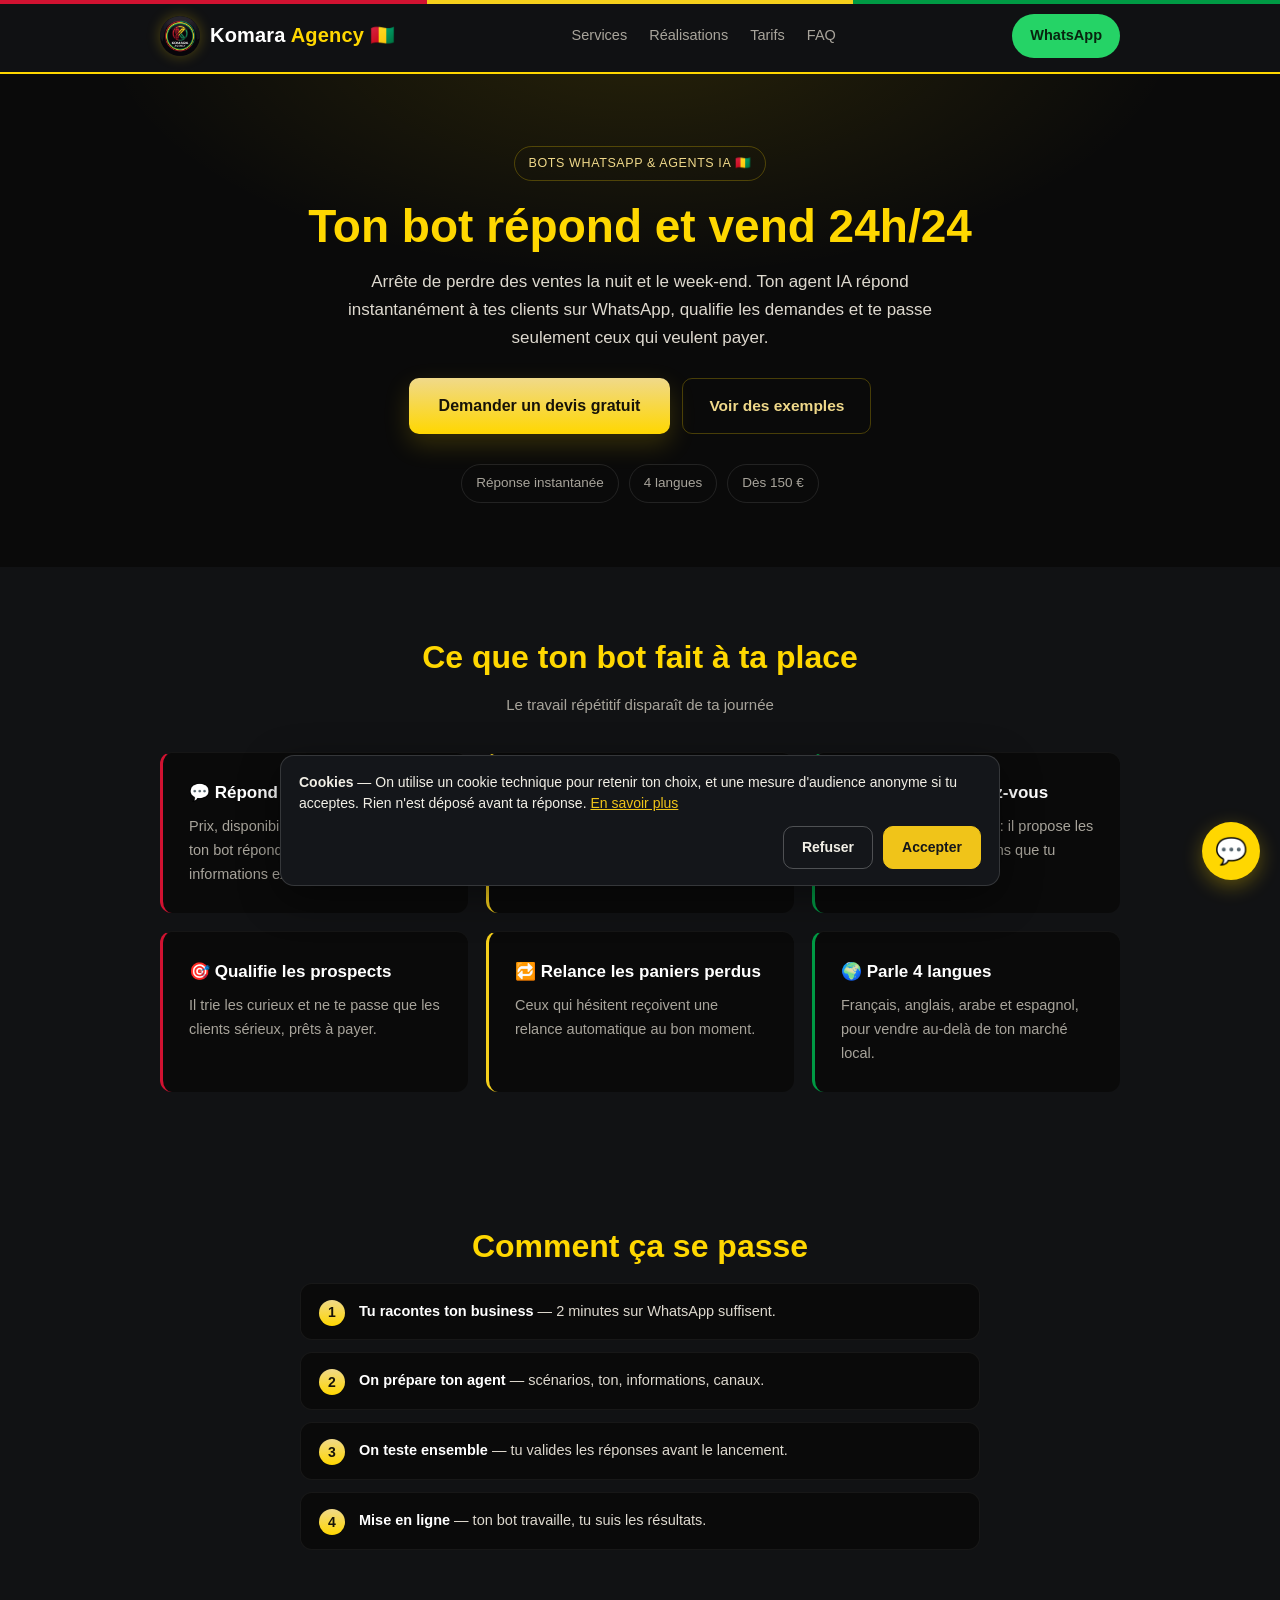
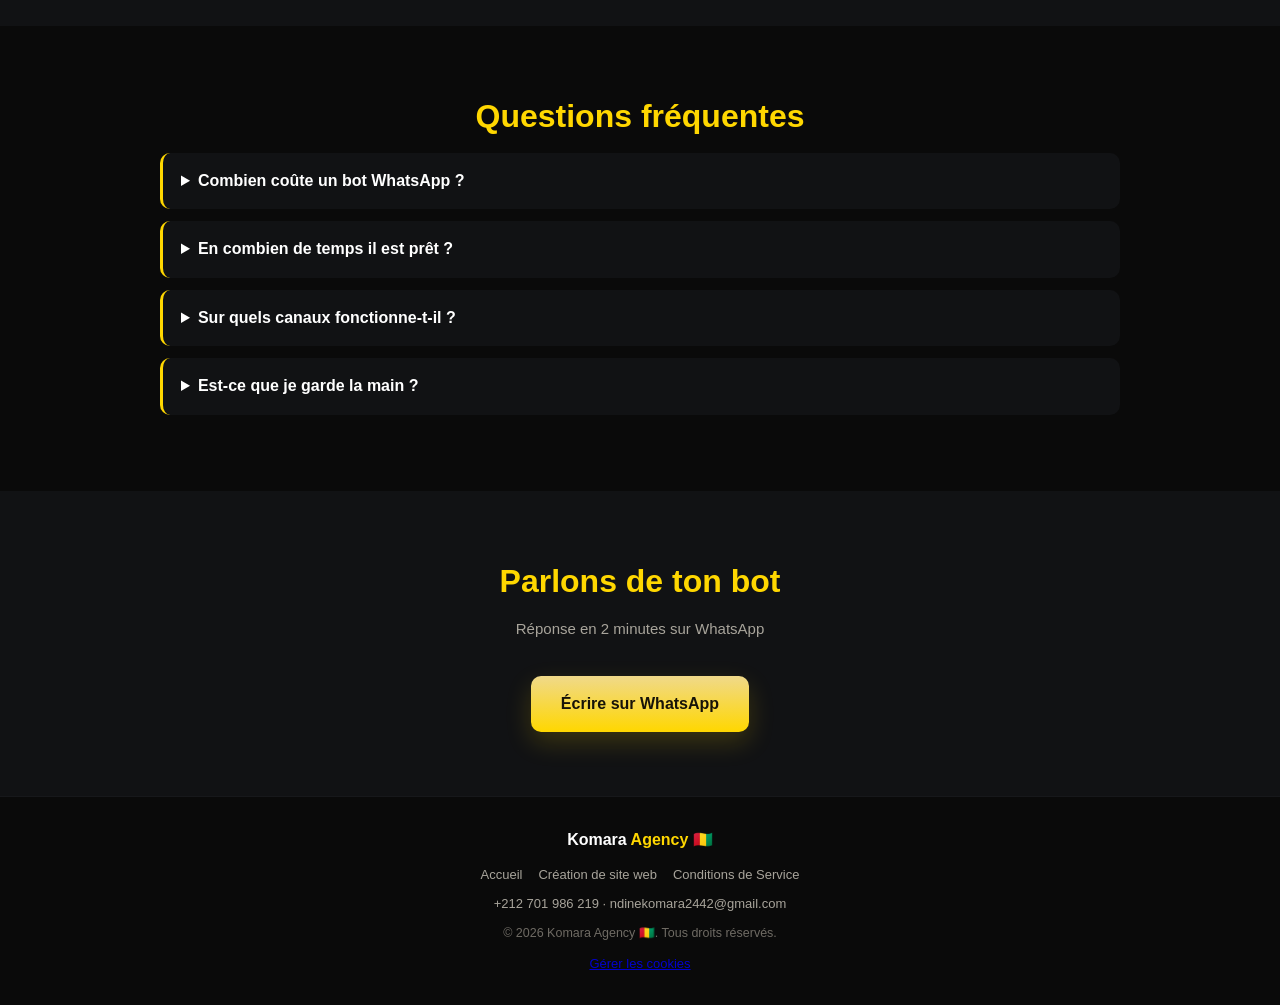
<file: bots-whatsapp.html>
<!DOCTYPE html>
<html lang="fr">
<head>
  <meta charset="UTF-8">
  <meta name="viewport" content="width=device-width, initial-scale=1.0">
  <title>Bot WhatsApp & agent IA pour ton business | Komara Agency 🇬🇳</title>
  <meta name="description" content="Bot WhatsApp et agent IA qui répond, vend et prend les rendez-vous 24h/24. Français, anglais, arabe, espagnol. Déploiement en 2 à 4 semaines. Devis gratuit Komara Agency.">
  <link rel="canonical" href="https://ndinekomara-web.github.io/komara-agency-site/bots-whatsapp.html">
  <meta property="og:title" content="Bot WhatsApp & agent IA | Komara Agency 🇬🇳">
  <meta property="og:description" content="Ton employé digital qui répond et vend 24h/24, même quand tu dors.">
  <meta property="og:type" content="article">
  <meta property="og:url" content="https://ndinekomara-web.github.io/komara-agency-site/bots-whatsapp.html">
  <meta name="theme-color" content="#171308">
  <link rel="icon" type="image/png" sizes="64x64" href="assets/favicon-64.png">
  <link rel="stylesheet" href="style.css">
  <script type="application/ld+json">
  {
    "@context": "https://schema.org",
    "@type": "Service",
    "name": "Bot WhatsApp et agent IA",
    "serviceType": "Automatisation WhatsApp et agents IA",
    "provider": { "@type": "Organization", "name": "Komara Agency", "telephone": "+212701986219", "url": "https://ndinekomara-web.github.io/komara-agency-site/" },
    "areaServed": "Guinée, Afrique, monde",
    "offers": { "@type": "Offer", "priceCurrency": "EUR", "price": "150", "description": "Bot ou agent IA à partir de 150 €" }
  }
  </script>
  <meta http-equiv="Content-Security-Policy" content="upgrade-insecure-requests">
</head>
<body>

  <header class="header">
    <div class="container header-inner">
      <a href="index.html" class="logo"><img src="assets/logo-128.png" alt="Logo Komara Agency" width="40" height="40" class="logo-img"><b>Komara <span>Agency</span> 🇬🇳</b></a>
      <nav class="nav">
        <a href="index.html#services">Services</a>
        <a href="index.html#realisations">Réalisations</a>
        <a href="index.html#tarifs">Tarifs</a>
        <a href="index.html#faq">FAQ</a>
      </nav>
      <a href="https://wa.me/212701986219?text=Bonjour%20Komara%20Agency%2C%20je%20veux%20un%20bot%20WhatsApp" class="btn-whatsapp" target="_blank" rel="noopener">WhatsApp</a>
    </div>
  </header>

  <section class="hero">
    <div class="container">
      <p class="badge">Bots WhatsApp & agents IA 🇬🇳</p>
      <h2>Ton bot répond et vend 24h/24</h2>
      <p class="hero-txt">Arrête de perdre des ventes la nuit et le week-end. Ton agent IA répond instantanément à tes clients sur WhatsApp, qualifie les demandes et te passe seulement ceux qui veulent payer.</p>
      <div class="hero-actions">
        <a href="https://wa.me/212701986219?text=Bonjour%20Komara%20Agency%2C%20je%20veux%20un%20bot%20WhatsApp" class="btn-principal" target="_blank" rel="noopener">Demander un devis gratuit</a>
        <a href="index.html#realisations" class="btn-secondaire">Voir des exemples</a>
      </div>
      <ul class="preuves">
        <li>Réponse instantanée</li>
        <li>4 langues</li>
        <li>Dès 150 €</li>
      </ul>
    </div>
  </section>

  <section class="services">
    <div class="container">
      <h2>Ce que ton bot fait à ta place</h2>
      <p class="section-sub">Le travail répétitif disparaît de ta journée</p>
      <div class="grid">
        <div class="card"><h3>💬 Répond aux questions</h3><p>Prix, disponibilité, livraison, horaires : ton bot répond avec ton ton et tes informations exactes.</p></div>
        <div class="card"><h3>🛒 Prend les commandes</h3><p>Il récupère le produit, la taille, l'adresse et envoie la commande à ton équipe ou ton livreur.</p></div>
        <div class="card"><h3>📅 Prend les rendez-vous</h3><p>Coach, clinique, agence : il propose les créneaux et confirme sans que tu touches ton téléphone.</p></div>
        <div class="card"><h3>🎯 Qualifie les prospects</h3><p>Il trie les curieux et ne te passe que les clients sérieux, prêts à payer.</p></div>
        <div class="card"><h3>🔁 Relance les paniers perdus</h3><p>Ceux qui hésitent reçoivent une relance automatique au bon moment.</p></div>
        <div class="card"><h3>🌍 Parle 4 langues</h3><p>Français, anglais, arabe et espagnol, pour vendre au-delà de ton marché local.</p></div>
      </div>
    </div>
  </section>

  <section class="etapes">
    <div class="container">
      <h2>Comment ça se passe</h2>
      <ol class="steps">
        <li><strong>Tu racontes ton business</strong> — 2 minutes sur WhatsApp suffisent.</li>
        <li><strong>On prépare ton agent</strong> — scénarios, ton, informations, canaux.</li>
        <li><strong>On teste ensemble</strong> — tu valides les réponses avant le lancement.</li>
        <li><strong>Mise en ligne</strong> — ton bot travaille, tu suis les résultats.</li>
      </ol>
    </div>
  </section>

  <section class="faq">
    <div class="container">
      <h2>Questions fréquentes</h2>
      <details>
        <summary>Combien coûte un bot WhatsApp ?</summary>
        <p>Un bot ou agent IA démarre à <b>150 €</b>, selon le nombre de scénarios et les canaux connectés. Devis gratuit en 2 minutes.</p>
      </details>
      <details>
        <summary>En combien de temps il est prêt ?</summary>
        <p>Comptez <b>2 à 4 semaines</b> après validation du devis, selon la complexité. Express possible avec majoration.</p>
      </details>
      <details>
        <summary>Sur quels canaux fonctionne-t-il ?</summary>
        <p>WhatsApp Business, Instagram, Facebook Messenger et Telegram. On peut brancher plusieurs canaux sur le même agent.</p>
      </details>
      <details>
        <summary>Est-ce que je garde la main ?</summary>
        <p>Oui. Tu peux reprendre la conversation à tout moment, et l'équipe Komara assure les mises à jour et ajustements.</p>
      </details>
    </div>
  </section>

  <section id="contact" class="contact">
    <div class="container">
      <h2>Parlons de ton bot</h2>
      <p class="section-sub">Réponse en 2 minutes sur WhatsApp</p>
      <p style="text-align:center">
        <a href="https://wa.me/212701986219?text=Bonjour%20Komara%20Agency%2C%20je%20veux%20un%20bot%20WhatsApp" class="btn-principal" target="_blank" rel="noopener">Écrire sur WhatsApp</a>
      </p>
    </div>
  </section>

  <!-- CHATBOT -->
  <button id="chatbot-btn" aria-label="Ouvrir l'assistant Komara">💬</button>
  <div id="chatbot-box" class="hidden" role="dialog" aria-label="Assistant Komara">
    <div class="chat-header">Assistant Komara 🇬🇳<span id="close-chat" role="button" aria-label="Fermer">✕</span></div>
    <div id="chat-messages">
      <div class="msg bot">Salut toi 👋 Moi c'est Aya, l'assistante de Komara Agency. Demande-moi les tarifs, les délais ou nos services ✨</div>
    </div>
    <input type="text" id="chat-input" placeholder="Pose ta question...">
  </div>

  <footer class="footer">
    <div class="container">
      <p class="footer-logo">Komara <span>Agency</span> 🇬🇳</p>
      <p class="footer-liens">
        <a href="index.html">Accueil</a>
        <a href="creation-site-web.html">Création de site web</a>
        <a href="cgu.html" target="_blank" rel="noopener">Conditions de Service</a>
      </p>
      <p class="footer-contact">
        <a href="https://wa.me/212701986219" target="_blank" rel="noopener">+212 701 986 219</a> ·
        <a href="mailto:ndinekomara2442@gmail.com">ndinekomara2442@gmail.com</a>
      </p>
      <p class="footer-copy">© 2026 Komara Agency 🇬🇳. Tous droits réservés.</p>
    </div>
  </footer>

  <script src="script.js"></script>
  <script src="cookies.js" defer></script>
</body>
</html>
</file>
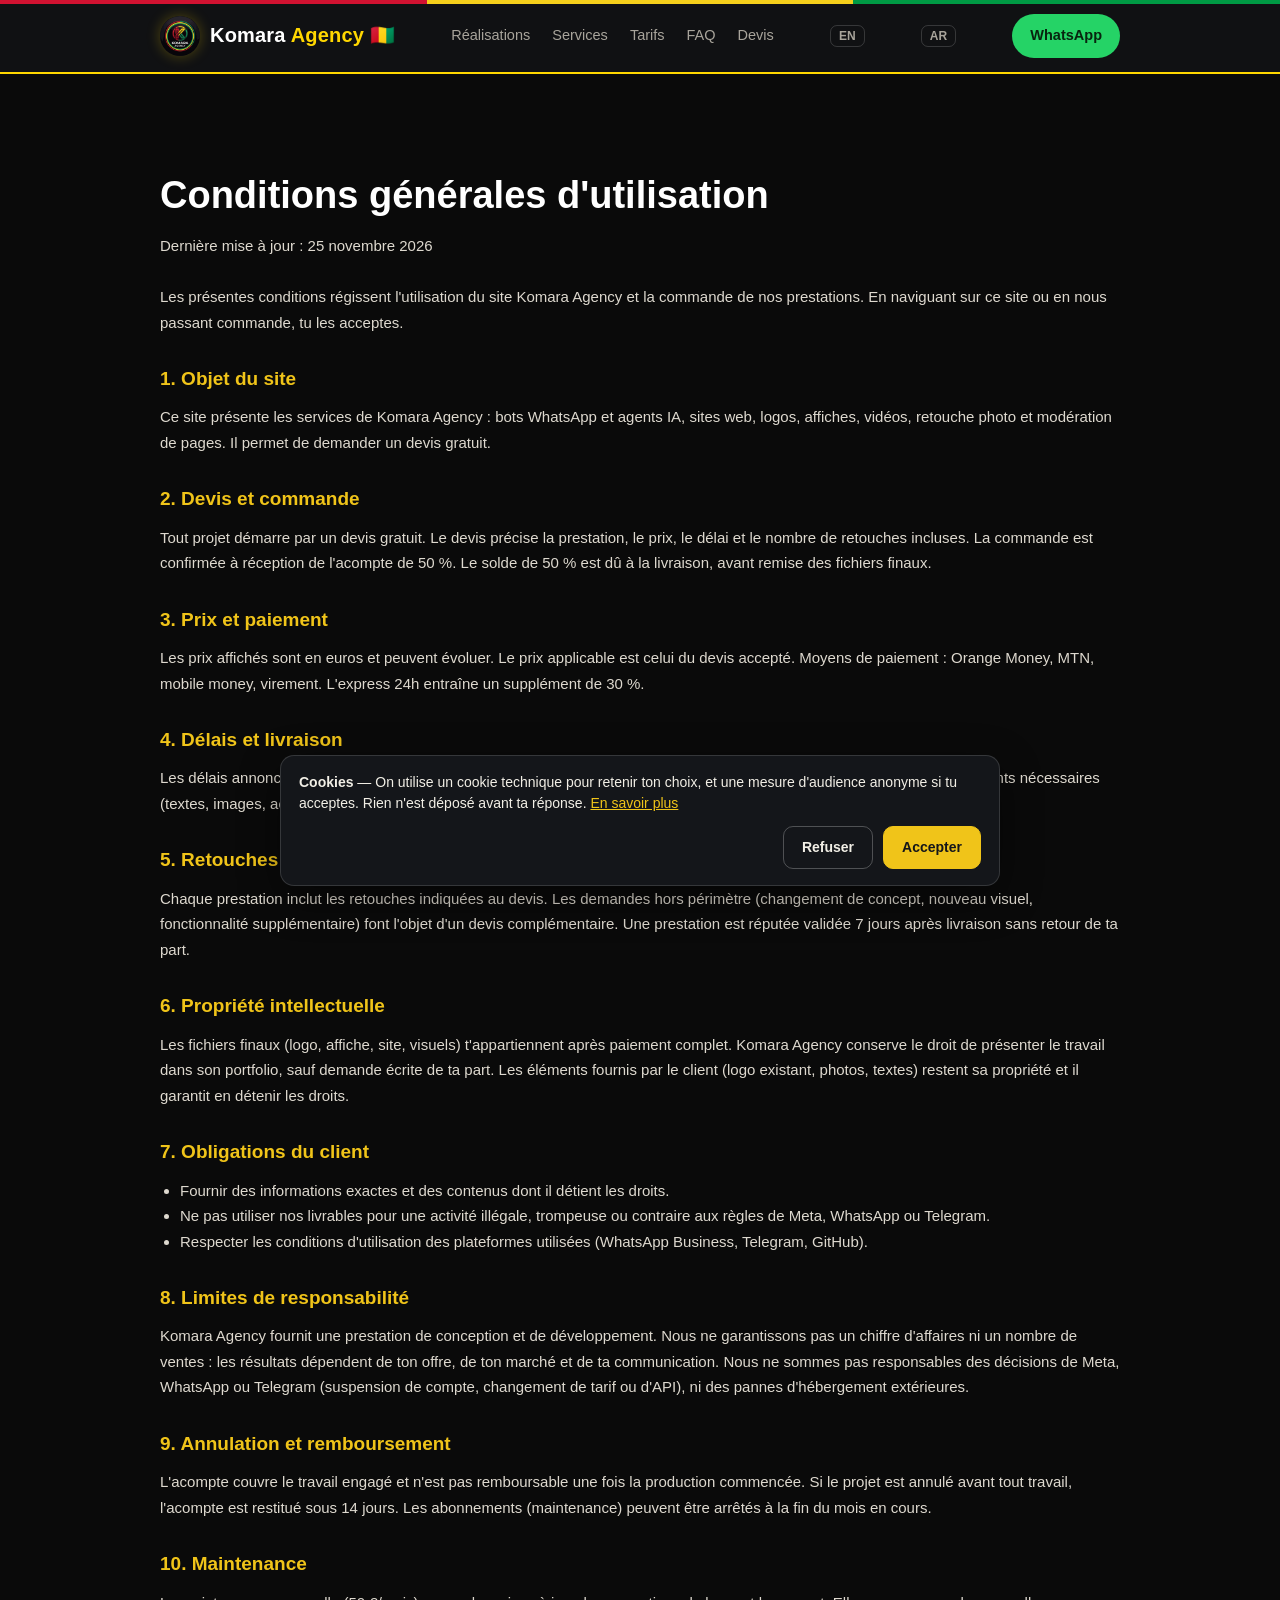
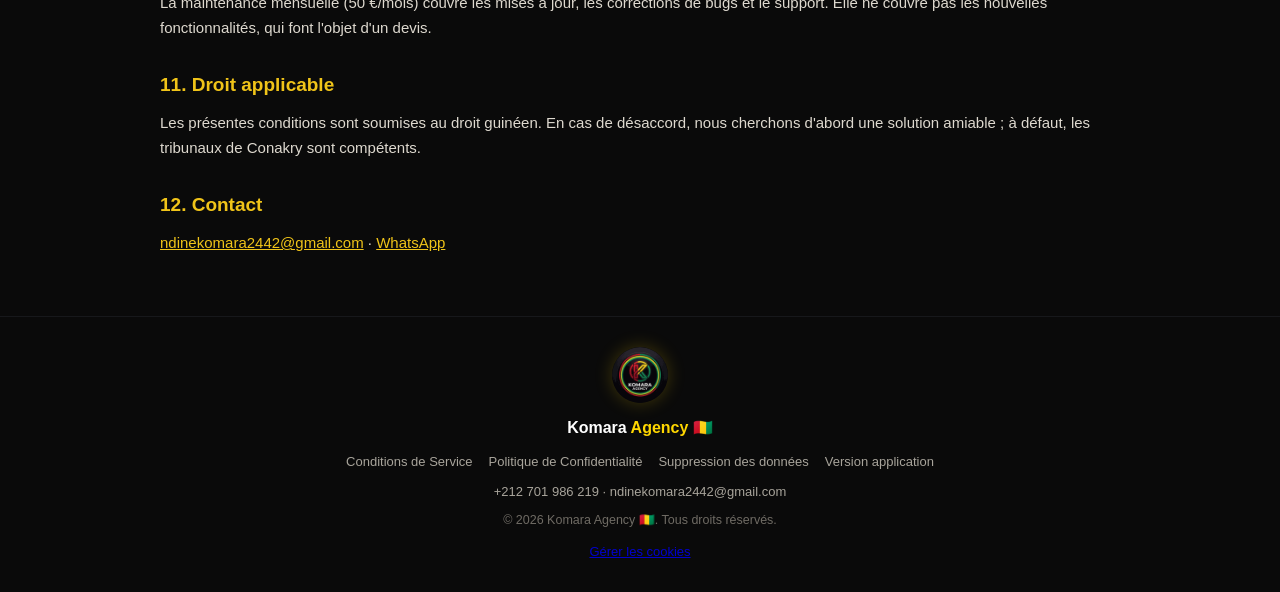
<file: cgu.html>
<!DOCTYPE html>
<html lang="fr">
<head>
  <meta charset="UTF-8">
  <meta name="viewport" content="width=device-width, initial-scale=1.0">
  <title>Conditions générales d'utilisation — Komara Agency</title>
  <meta name="description" content="Conditions de commande Komara Agency : devis, prix, délais, retouches, propriété intellectuelle, annulation.">
  <link rel="canonical" href="https://ndinekomara-web.github.io/komara-agency-site/cgu.html">
  <meta name="robots" content="index, follow">
  <meta property="og:type" content="website">
  <meta property="og:title" content="Conditions générales d'utilisation — Komara Agency">
  <meta property="og:description" content="Conditions de commande Komara Agency : devis, prix, délais, retouches, propriété intellectuelle, annulation.">
  <meta property="og:url" content="https://ndinekomara-web.github.io/komara-agency-site/cgu.html">
  <meta property="og:image" content="https://ndinekomara-web.github.io/komara-agency-site/assets/og-image.jpg">
  <meta property="og:locale" content="fr_FR">
  <meta name="twitter:card" content="summary_large_image">
  <meta name="twitter:image" content="https://ndinekomara-web.github.io/komara-agency-site/assets/og-image.jpg">
  <meta http-equiv="Content-Security-Policy" content="upgrade-insecure-requests">
  <link rel="icon" type="image/png" sizes="64x64" href="assets/favicon-64.png">
  <link rel="icon" type="image/png" sizes="256x256" href="assets/logo-256.png">
  <link rel="apple-touch-icon" href="assets/apple-touch-icon.png">
  <link rel="manifest" href="manifest.json">
  <meta name="theme-color" content="#0a0a0a">
  <link rel="stylesheet" href="style.css">
</head>
<body>
  <header class="header">
    <div class="container header-inner">
      <a href="#" class="logo"><img src="assets/logo-128.png" alt="Logo Komara Agency" width="40" height="40" class="logo-img"><b>Komara <span>Agency</span> 🇬🇳</b></a>
      <nav class="nav">
        <a href="#realisations">Réalisations</a>
        <a href="#services">Services</a>
        <a href="#tarifs">Tarifs</a>
        <a href="#faq">FAQ</a>
        <a href="#contact">Devis</a>
      </nav>
      <a href="en/index.html" class="lang-switch" hreflang="en">EN</a>
      <a href="ar/index.html" class="lang-switch" hreflang="ar">AR</a>
      <a href="https://wa.me/212701986219?text=Bonjour%20Komara%20Agency%2C%20je%20veux%20un%20devis" class="btn-whatsapp" target="_blank" rel="noopener">WhatsApp</a>
    </div>
  </header>
  <main class="legal-page">
    <div class="container">
      <h1>Conditions générales d'utilisation</h1>
      <p class="legal-updated">Dernière mise à jour : 25 novembre 2026</p>

      <p>Les présentes conditions régissent l'utilisation du site Komara Agency et la commande
      de nos prestations. En naviguant sur ce site ou en nous passant commande, tu les acceptes.</p>

      <h2>1. Objet du site</h2>
      <p>Ce site présente les services de Komara Agency : bots WhatsApp et agents IA, sites web,
      logos, affiches, vidéos, retouche photo et modération de pages. Il permet de demander un
      devis gratuit.</p>

      <h2>2. Devis et commande</h2>
      <p>Tout projet démarre par un devis gratuit. Le devis précise la prestation, le prix, le
      délai et le nombre de retouches incluses. La commande est confirmée à réception de
      l'acompte de 50 %. Le solde de 50 % est dû à la livraison, avant remise des fichiers finaux.</p>

      <h2>3. Prix et paiement</h2>
      <p>Les prix affichés sont en euros et peuvent évoluer. Le prix applicable est celui du devis
      accepté. Moyens de paiement : Orange Money, MTN, mobile money, virement. L'express 24h
      entraîne un supplément de 30 %.</p>

      <h2>4. Délais et livraison</h2>
      <p>Les délais annoncés (logo 24h, affiche 24 à 48h, site vitrine 7 jours) courent à partir
      de la réception de l'acompte <b>et</b> des éléments nécessaires (textes, images, accès).
      Un retard du client dans la fourniture des éléments décale la livraison d'autant.</p>

      <h2>5. Retouches et validation</h2>
      <p>Chaque prestation inclut les retouches indiquées au devis. Les demandes hors périmètre
      (changement de concept, nouveau visuel, fonctionnalité supplémentaire) font l'objet d'un
      devis complémentaire. Une prestation est réputée validée 7 jours après livraison sans
      retour de ta part.</p>

      <h2>6. Propriété intellectuelle</h2>
      <p>Les fichiers finaux (logo, affiche, site, visuels) t'appartiennent après paiement complet.
      Komara Agency conserve le droit de présenter le travail dans son portfolio, sauf demande
      écrite de ta part. Les éléments fournis par le client (logo existant, photos, textes)
      restent sa propriété et il garantit en détenir les droits.</p>

      <h2>7. Obligations du client</h2>
      <ul>
        <li>Fournir des informations exactes et des contenus dont il détient les droits.</li>
        <li>Ne pas utiliser nos livrables pour une activité illégale, trompeuse ou contraire aux
        règles de Meta, WhatsApp ou Telegram.</li>
        <li>Respecter les conditions d'utilisation des plateformes utilisées (WhatsApp Business,
        Telegram, GitHub).</li>
      </ul>

      <h2>8. Limites de responsabilité</h2>
      <p>Komara Agency fournit une prestation de conception et de développement. Nous ne
      garantissons pas un chiffre d'affaires ni un nombre de ventes : les résultats dépendent
      de ton offre, de ton marché et de ta communication. Nous ne sommes pas responsables des
      décisions de Meta, WhatsApp ou Telegram (suspension de compte, changement de tarif ou
      d'API), ni des pannes d'hébergement extérieures.</p>

      <h2>9. Annulation et remboursement</h2>
      <p>L'acompte couvre le travail engagé et n'est pas remboursable une fois la production
      commencée. Si le projet est annulé avant tout travail, l'acompte est restitué sous 14 jours.
      Les abonnements (maintenance) peuvent être arrêtés à la fin du mois en cours.</p>

      <h2>10. Maintenance</h2>
      <p>La maintenance mensuelle (50 €/mois) couvre les mises à jour, les corrections de bugs et
      le support. Elle ne couvre pas les nouvelles fonctionnalités, qui font l'objet d'un devis.</p>

      <h2>11. Droit applicable</h2>
      <p>Les présentes conditions sont soumises au droit guinéen. En cas de désaccord, nous
      cherchons d'abord une solution amiable ; à défaut, les tribunaux de Conakry sont compétents.</p>

      <h2>12. Contact</h2>
      <p><a href="mailto:ndinekomara2442@gmail.com">ndinekomara2442@gmail.com</a> ·
      <a href="https://wa.me/212701986219" target="_blank" rel="noopener">WhatsApp</a></p>
    </div>
  </main>
  <footer class="footer">
    <div class="container">
      <p class="footer-logo-img"><img src="assets/logo-128.png" alt="Komara Agency" width="56" height="56"></p>
      <p class="footer-logo">Komara <span>Agency</span> 🇬🇳</p>
      <p class="footer-liens">
        <a href="https://ndinekomara-web.github.io/komara-bot-terms/" target="_blank" rel="noopener">Conditions de Service</a>
        <a href="https://ndinekomara-web.github.io/komara-bot-terms/confidentialite.html" target="_blank" rel="noopener">Politique de Confidentialité</a>
        <a href="https://ndinekomara-web.github.io/komara-bot-terms/suppression-donnees.html" target="_blank" rel="noopener">Suppression des données</a>
        <a href="app.html">Version application</a>
      </p>
      <p class="footer-contact">
        <a href="https://wa.me/212701986219" target="_blank" rel="noopener">+212 701 986 219</a> ·
        <a href="mailto:ndinekomara2442@gmail.com">ndinekomara2442@gmail.com</a>
      </p>
      <p class="footer-copy">© 2026 Komara Agency 🇬🇳. Tous droits réservés.</p>
    </div>
  </footer>
  <script src="script.js"></script>
  <script src="cookies.js" defer></script>
</body>
</html>
</file>
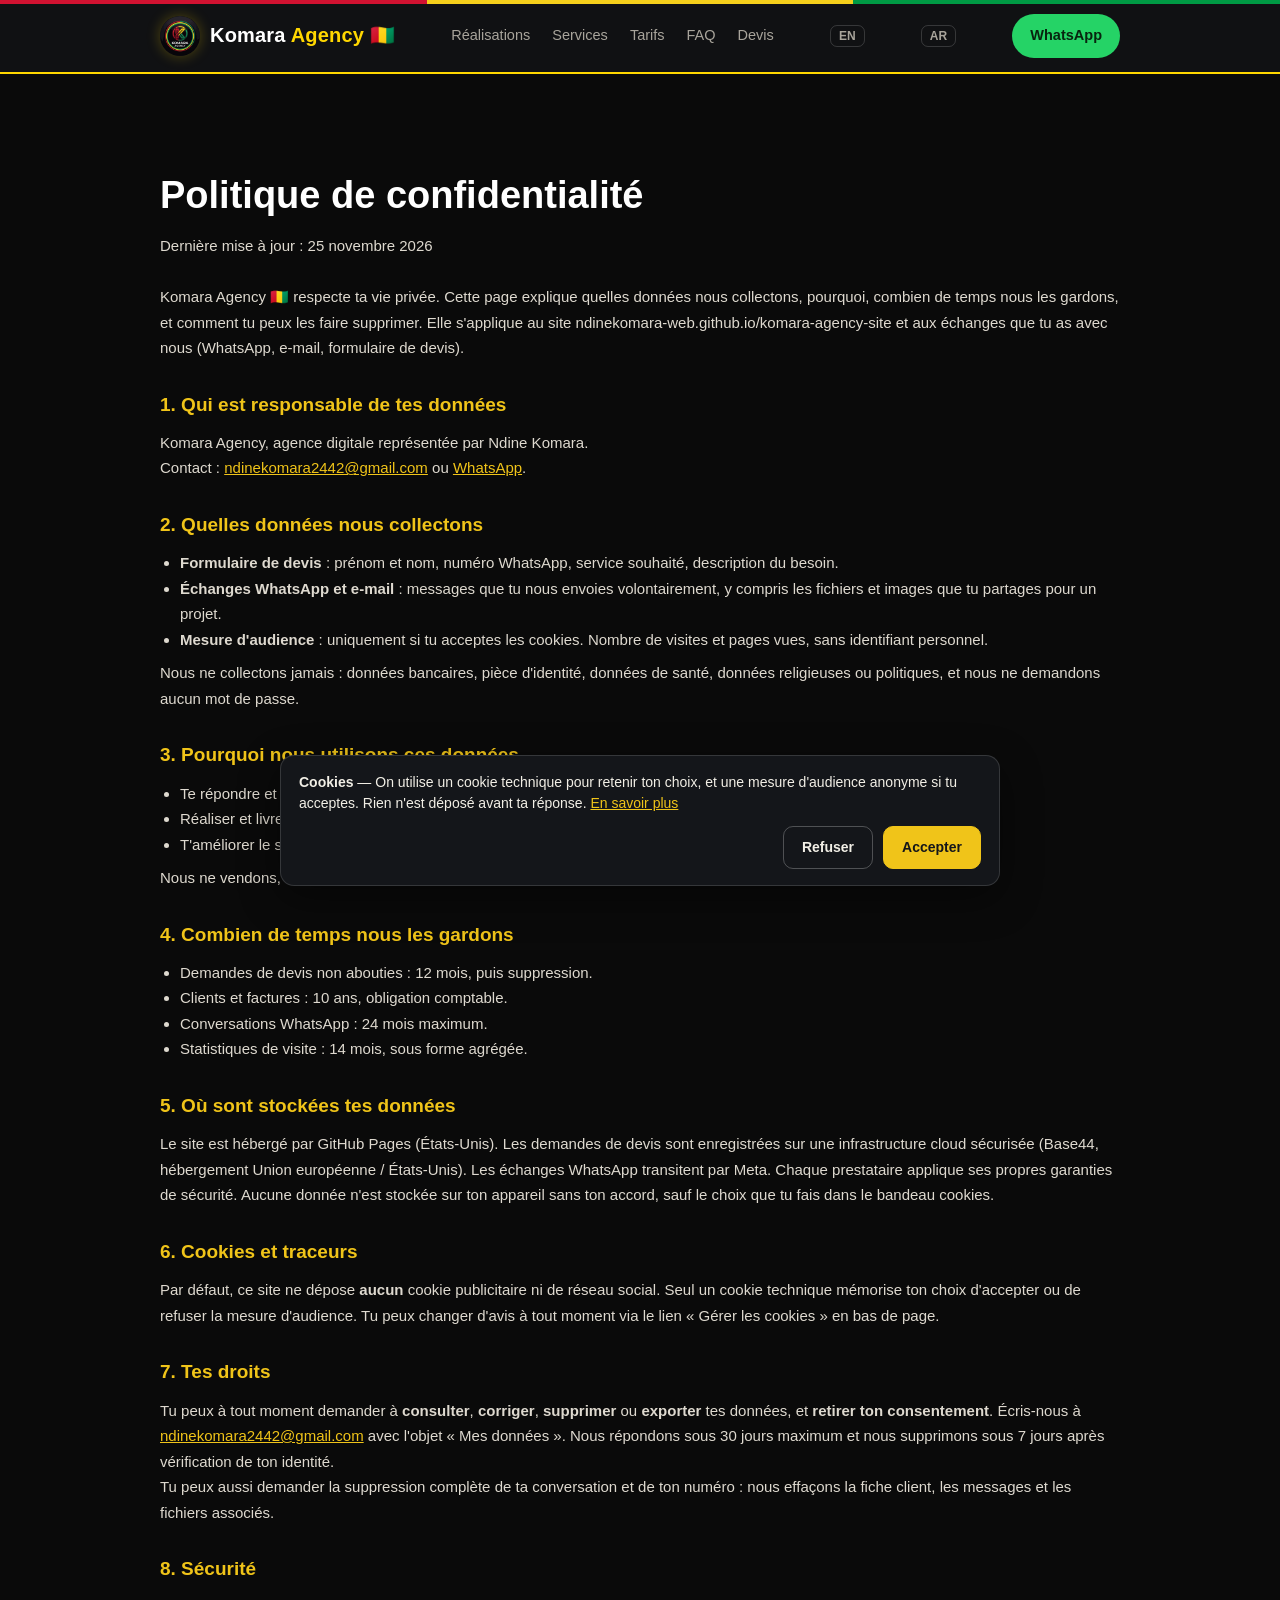
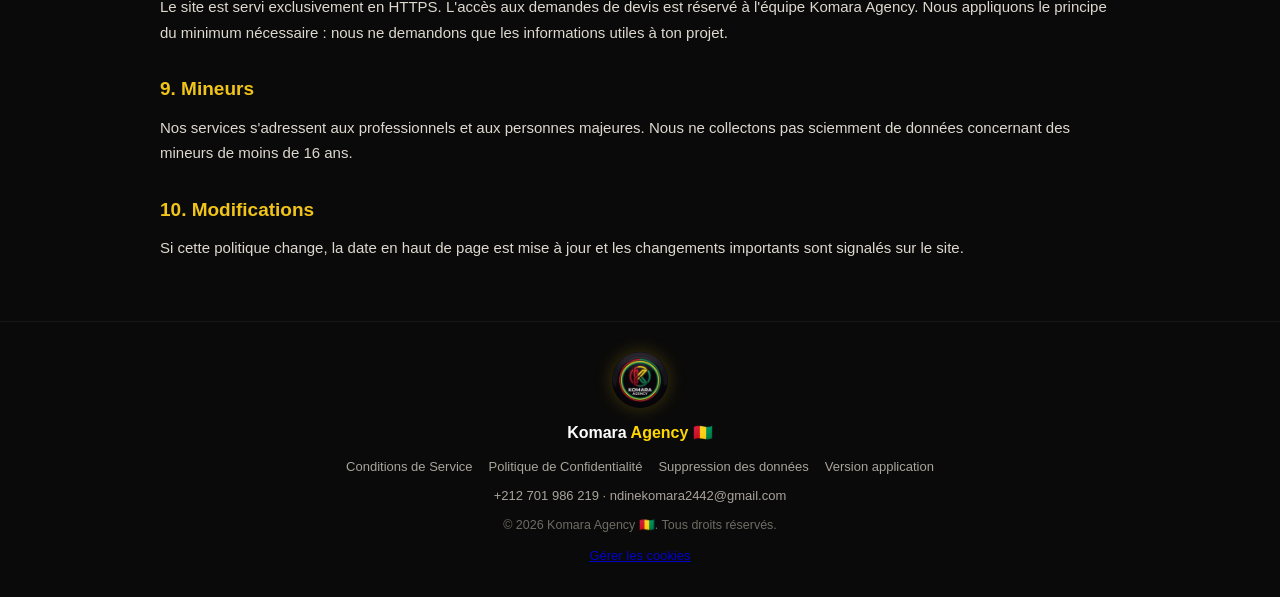
<file: confidentialite.html>
<!DOCTYPE html>
<html lang="fr">
<head>
  <meta charset="UTF-8">
  <meta name="viewport" content="width=device-width, initial-scale=1.0">
  <title>Politique de confidentialité — Komara Agency</title>
  <meta name="description" content="Comment Komara Agency collecte, utilise et protège tes données. Droits RGPD, cookies, suppression sur demande.">
  <link rel="canonical" href="https://ndinekomara-web.github.io/komara-agency-site/confidentialite.html">
  <meta name="robots" content="index, follow">
  <meta property="og:type" content="website">
  <meta property="og:title" content="Politique de confidentialité — Komara Agency">
  <meta property="og:description" content="Comment Komara Agency collecte, utilise et protège tes données. Droits RGPD, cookies, suppression sur demande.">
  <meta property="og:url" content="https://ndinekomara-web.github.io/komara-agency-site/confidentialite.html">
  <meta property="og:image" content="https://ndinekomara-web.github.io/komara-agency-site/assets/og-image.jpg">
  <meta property="og:locale" content="fr_FR">
  <meta name="twitter:card" content="summary_large_image">
  <meta name="twitter:image" content="https://ndinekomara-web.github.io/komara-agency-site/assets/og-image.jpg">
  <meta http-equiv="Content-Security-Policy" content="upgrade-insecure-requests">
  <link rel="icon" type="image/png" sizes="64x64" href="assets/favicon-64.png">
  <link rel="icon" type="image/png" sizes="256x256" href="assets/logo-256.png">
  <link rel="apple-touch-icon" href="assets/apple-touch-icon.png">
  <link rel="manifest" href="manifest.json">
  <meta name="theme-color" content="#0a0a0a">
  <link rel="stylesheet" href="style.css">
</head>
<body>
  <header class="header">
    <div class="container header-inner">
      <a href="#" class="logo"><img src="assets/logo-128.png" alt="Logo Komara Agency" width="40" height="40" class="logo-img"><b>Komara <span>Agency</span> 🇬🇳</b></a>
      <nav class="nav">
        <a href="#realisations">Réalisations</a>
        <a href="#services">Services</a>
        <a href="#tarifs">Tarifs</a>
        <a href="#faq">FAQ</a>
        <a href="#contact">Devis</a>
      </nav>
      <a href="en/index.html" class="lang-switch" hreflang="en">EN</a>
      <a href="ar/index.html" class="lang-switch" hreflang="ar">AR</a>
      <a href="https://wa.me/212701986219?text=Bonjour%20Komara%20Agency%2C%20je%20veux%20un%20devis" class="btn-whatsapp" target="_blank" rel="noopener">WhatsApp</a>
    </div>
  </header>
  <main class="legal-page">
    <div class="container">
      <h1>Politique de confidentialité</h1>
      <p class="legal-updated">Dernière mise à jour : 25 novembre 2026</p>

      <p>Komara Agency 🇬🇳 respecte ta vie privée. Cette page explique quelles données nous
      collectons, pourquoi, combien de temps nous les gardons, et comment tu peux les faire
      supprimer. Elle s'applique au site ndinekomara-web.github.io/komara-agency-site et aux
      échanges que tu as avec nous (WhatsApp, e-mail, formulaire de devis).</p>

      <h2>1. Qui est responsable de tes données</h2>
      <p>Komara Agency, agence digitale représentée par Ndine Komara.<br>
      Contact : <a href="mailto:ndinekomara2442@gmail.com">ndinekomara2442@gmail.com</a> ou
      <a href="https://wa.me/212701986219" target="_blank" rel="noopener">WhatsApp</a>.</p>

      <h2>2. Quelles données nous collectons</h2>
      <ul>
        <li><b>Formulaire de devis</b> : prénom et nom, numéro WhatsApp, service souhaité, description du besoin.</li>
        <li><b>Échanges WhatsApp et e-mail</b> : messages que tu nous envoies volontairement, y compris les fichiers et images que tu partages pour un projet.</li>
        <li><b>Mesure d'audience</b> : uniquement si tu acceptes les cookies. Nombre de visites et pages vues, sans identifiant personnel.</li>
      </ul>
      <p>Nous ne collectons jamais : données bancaires, pièce d'identité, données de santé,
      données religieuses ou politiques, et nous ne demandons aucun mot de passe.</p>

      <h2>3. Pourquoi nous utilisons ces données</h2>
      <ul>
        <li>Te répondre et préparer ton devis (base : ton consentement et l'exécution du contrat).</li>
        <li>Réaliser et livrer ta commande (logo, affiche, site, bot).</li>
        <li>T'améliorer le service grâce à des statistiques anonymes (base : ton consentement).</li>
      </ul>
      <p>Nous ne vendons, ne louons et ne partageons jamais tes données avec des annonceurs.</p>

      <h2>4. Combien de temps nous les gardons</h2>
      <ul>
        <li>Demandes de devis non abouties : 12 mois, puis suppression.</li>
        <li>Clients et factures : 10 ans, obligation comptable.</li>
        <li>Conversations WhatsApp : 24 mois maximum.</li>
        <li>Statistiques de visite : 14 mois, sous forme agrégée.</li>
      </ul>

      <h2>5. Où sont stockées tes données</h2>
      <p>Le site est hébergé par GitHub Pages (États-Unis). Les demandes de devis sont
      enregistrées sur une infrastructure cloud sécurisée (Base44, hébergement Union européenne /
      États-Unis). Les échanges WhatsApp transitent par Meta. Chaque prestataire applique ses
      propres garanties de sécurité. Aucune donnée n'est stockée sur ton appareil sans ton accord,
      sauf le choix que tu fais dans le bandeau cookies.</p>

      <h2>6. Cookies et traceurs</h2>
      <p>Par défaut, ce site ne dépose <b>aucun</b> cookie publicitaire ni de réseau social.
      Seul un cookie technique mémorise ton choix d'accepter ou de refuser la mesure d'audience.
      Tu peux changer d'avis à tout moment via le lien « Gérer les cookies » en bas de page.</p>

      <h2 id="droits">7. Tes droits</h2>
      <p>Tu peux à tout moment demander à <b>consulter</b>, <b>corriger</b>, <b>supprimer</b> ou
      <b>exporter</b> tes données, et <b>retirer ton consentement</b>. Écris-nous à
      <a href="mailto:ndinekomara2442@gmail.com">ndinekomara2442@gmail.com</a> avec l'objet
      « Mes données ». Nous répondons sous 30 jours maximum et nous supprimons sous 7 jours
      après vérification de ton identité.</p>
      <p>Tu peux aussi demander la suppression complète de ta conversation et de ton numéro :
      nous effaçons la fiche client, les messages et les fichiers associés.</p>

      <h2>8. Sécurité</h2>
      <p>Le site est servi exclusivement en HTTPS. L'accès aux demandes de devis est réservé à
      l'équipe Komara Agency. Nous appliquons le principe du minimum nécessaire : nous ne
      demandons que les informations utiles à ton projet.</p>

      <h2>9. Mineurs</h2>
      <p>Nos services s'adressent aux professionnels et aux personnes majeures. Nous ne
      collectons pas sciemment de données concernant des mineurs de moins de 16 ans.</p>

      <h2>10. Modifications</h2>
      <p>Si cette politique change, la date en haut de page est mise à jour et les changements
      importants sont signalés sur le site.</p>
    </div>
  </main>
  <footer class="footer">
    <div class="container">
      <p class="footer-logo-img"><img src="assets/logo-128.png" alt="Komara Agency" width="56" height="56"></p>
      <p class="footer-logo">Komara <span>Agency</span> 🇬🇳</p>
      <p class="footer-liens">
        <a href="https://ndinekomara-web.github.io/komara-bot-terms/" target="_blank" rel="noopener">Conditions de Service</a>
        <a href="https://ndinekomara-web.github.io/komara-bot-terms/confidentialite.html" target="_blank" rel="noopener">Politique de Confidentialité</a>
        <a href="https://ndinekomara-web.github.io/komara-bot-terms/suppression-donnees.html" target="_blank" rel="noopener">Suppression des données</a>
        <a href="app.html">Version application</a>
      </p>
      <p class="footer-contact">
        <a href="https://wa.me/212701986219" target="_blank" rel="noopener">+212 701 986 219</a> ·
        <a href="mailto:ndinekomara2442@gmail.com">ndinekomara2442@gmail.com</a>
      </p>
      <p class="footer-copy">© 2026 Komara Agency 🇬🇳. Tous droits réservés.</p>
    </div>
  </footer>
  <script src="script.js"></script>
  <script src="cookies.js" defer></script>
</body>
</html>
</file>
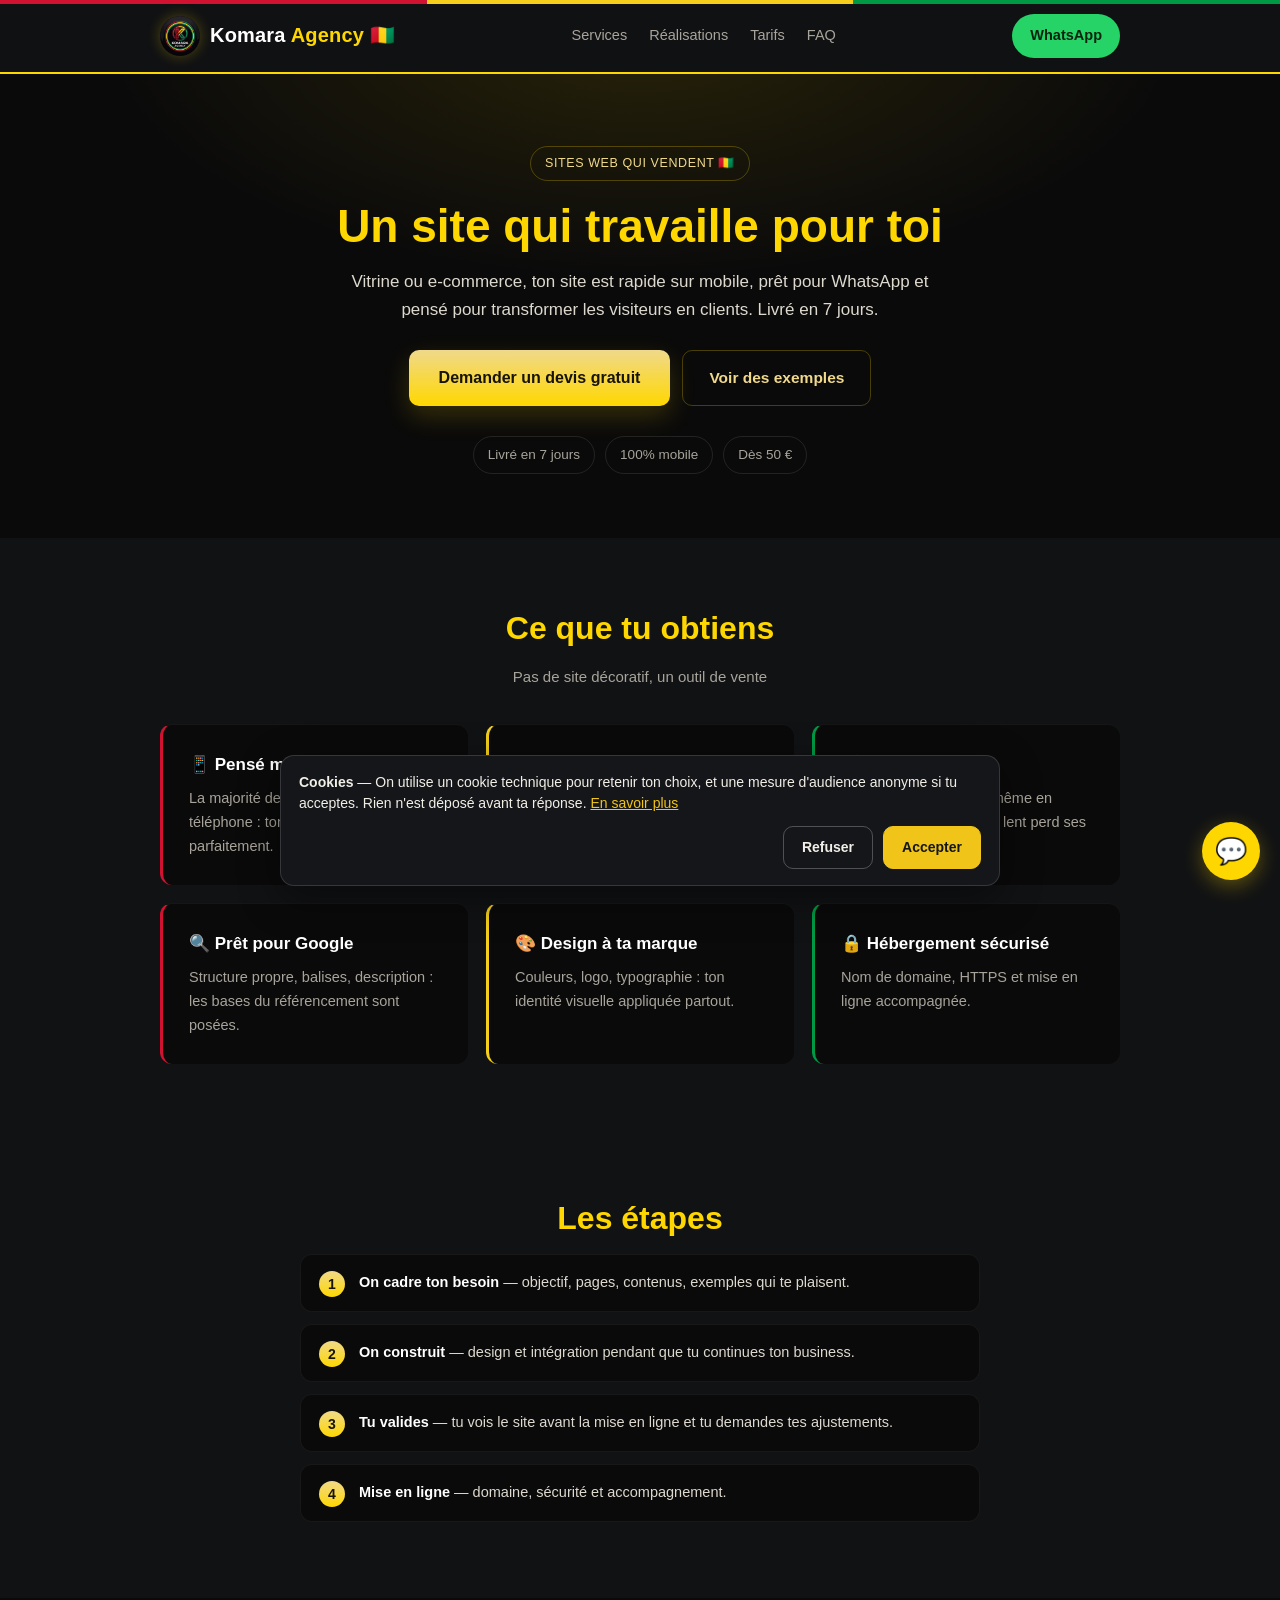
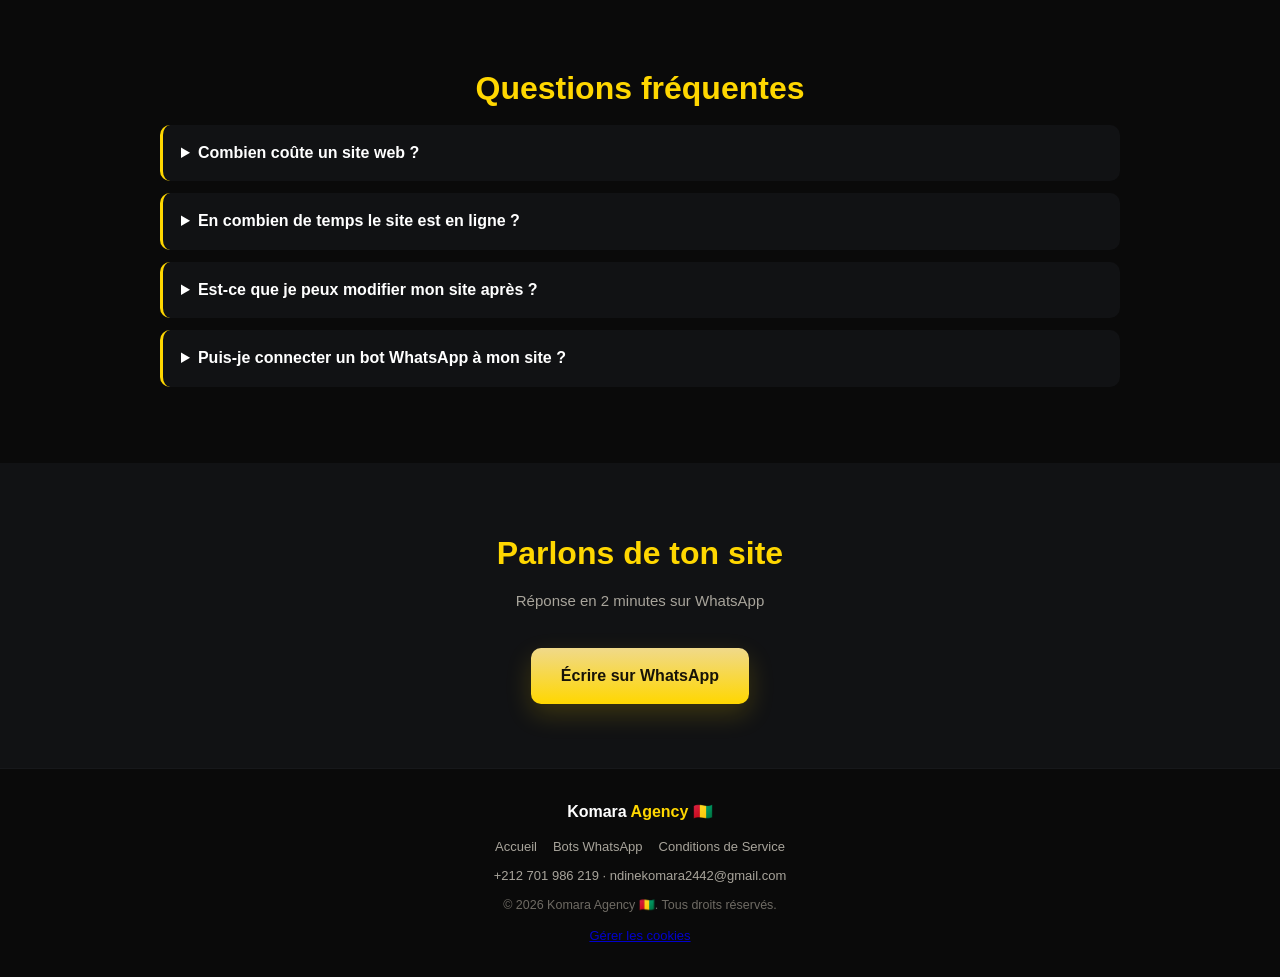
<file: creation-site-web.html>
<!DOCTYPE html>
<html lang="fr">
<head>
  <meta charset="UTF-8">
  <meta name="viewport" content="width=device-width, initial-scale=1.0">
  <title>Création de site web vitrine et e-commerce | Komara Agency 🇬🇳</title>
  <meta name="description" content="Création de site web vitrine ou e-commerce livré en 7 jours. Rapide, mobile, pensé pour transformer les visiteurs en clients. Devis gratuit Komara Agency.">
  <link rel="canonical" href="https://ndinekomara-web.github.io/komara-agency-site/creation-site-web.html">
  <meta property="og:title" content="Création de site web | Komara Agency 🇬🇳">
  <meta property="og:description" content="Un site qui vend, pas un site qui dort. Livré en 7 jours.">
  <meta property="og:type" content="article">
  <meta property="og:url" content="https://ndinekomara-web.github.io/komara-agency-site/creation-site-web.html">
  <meta name="theme-color" content="#171308">
  <link rel="icon" type="image/png" sizes="64x64" href="assets/favicon-64.png">
  <link rel="stylesheet" href="style.css">
  <script type="application/ld+json">
  {
    "@context": "https://schema.org",
    "@type": "Service",
    "name": "Création de site web vitrine et e-commerce",
    "serviceType": "Création de sites web",
    "provider": { "@type": "Organization", "name": "Komara Agency", "telephone": "+212701986219", "url": "https://ndinekomara-web.github.io/komara-agency-site/" },
    "areaServed": "Guinée, Afrique, monde",
    "offers": { "@type": "Offer", "priceCurrency": "EUR", "price": "50", "description": "Site vitrine à partir de 50 €" }
  }
  </script>
  <meta http-equiv="Content-Security-Policy" content="upgrade-insecure-requests">
</head>
<body>

  <header class="header">
    <div class="container header-inner">
      <a href="index.html" class="logo"><img src="assets/logo-128.png" alt="Logo Komara Agency" width="40" height="40" class="logo-img"><b>Komara <span>Agency</span> 🇬🇳</b></a>
      <nav class="nav">
        <a href="index.html#services">Services</a>
        <a href="index.html#realisations">Réalisations</a>
        <a href="index.html#tarifs">Tarifs</a>
        <a href="index.html#faq">FAQ</a>
      </nav>
      <a href="https://wa.me/212701986219?text=Bonjour%20Komara%20Agency%2C%20je%20veux%20un%20site%20web" class="btn-whatsapp" target="_blank" rel="noopener">WhatsApp</a>
    </div>
  </header>

  <section class="hero">
    <div class="container">
      <p class="badge">Sites web qui vendent 🇬🇳</p>
      <h2>Un site qui travaille pour toi</h2>
      <p class="hero-txt">Vitrine ou e-commerce, ton site est rapide sur mobile, prêt pour WhatsApp et pensé pour transformer les visiteurs en clients. Livré en 7 jours.</p>
      <div class="hero-actions">
        <a href="https://wa.me/212701986219?text=Bonjour%20Komara%20Agency%2C%20je%20veux%20un%20site%20web" class="btn-principal" target="_blank" rel="noopener">Demander un devis gratuit</a>
        <a href="index.html#realisations" class="btn-secondaire">Voir des exemples</a>
      </div>
      <ul class="preuves">
        <li>Livré en 7 jours</li>
        <li>100% mobile</li>
        <li>Dès 50 €</li>
      </ul>
    </div>
  </section>

  <section class="services">
    <div class="container">
      <h2>Ce que tu obtiens</h2>
      <p class="section-sub">Pas de site décoratif, un outil de vente</p>
      <div class="grid">
        <div class="card"><h3>📱 Pensé mobile d'abord</h3><p>La majorité de tes clients te lisent sur téléphone : ton site s'adapte parfaitement.</p></div>
        <div class="card"><h3>💬 Bouton WhatsApp intégré</h3><p>Un clic et le client t'écrit directement, avec le produit ou le service déjà rempli.</p></div>
        <div class="card"><h3>⚡ Rapide</h3><p>Chargement immédiat, même en connexion faible. Un site lent perd ses clients.</p></div>
        <div class="card"><h3>🔍 Prêt pour Google</h3><p>Structure propre, balises, description : les bases du référencement sont posées.</p></div>
        <div class="card"><h3>🎨 Design à ta marque</h3><p>Couleurs, logo, typographie : ton identité visuelle appliquée partout.</p></div>
        <div class="card"><h3>🔒 Hébergement sécurisé</h3><p>Nom de domaine, HTTPS et mise en ligne accompagnée.</p></div>
      </div>
    </div>
  </section>

  <section class="etapes">
    <div class="container">
      <h2>Les étapes</h2>
      <ol class="steps">
        <li><strong>On cadre ton besoin</strong> — objectif, pages, contenus, exemples qui te plaisent.</li>
        <li><strong>On construit</strong> — design et intégration pendant que tu continues ton business.</li>
        <li><strong>Tu valides</strong> — tu vois le site avant la mise en ligne et tu demandes tes ajustements.</li>
        <li><strong>Mise en ligne</strong> — domaine, sécurité et accompagnement.</li>
      </ol>
    </div>
  </section>

  <section class="faq">
    <div class="container">
      <h2>Questions fréquentes</h2>
      <details>
        <summary>Combien coûte un site web ?</summary>
        <p>Un site vitrine commence à <b>50 €</b>. Pour un e-commerce ou un site sur mesure, le devis dépend des pages et des fonctionnalités, il est gratuit.</p>
      </details>
      <details>
        <summary>En combien de temps le site est en ligne ?</summary>
        <p><b>7 jours</b> pour un site vitrine, après réception de tes contenus et validation du devis.</p>
      </details>
      <details>
        <summary>Est-ce que je peux modifier mon site après ?</summary>
        <p>Oui, tu restes propriétaire de ton site et de tes contenus. On peut aussi s'occuper des mises à jour pour toi.</p>
      </details>
      <details>
        <summary>Puis-je connecter un bot WhatsApp à mon site ?</summary>
        <p>Bien sûr. C'est même notre spécialité : site et bot travaillent ensemble pour répondre et vendre 24h/24.</p>
      </details>
    </div>
  </section>

  <section id="contact" class="contact">
    <div class="container">
      <h2>Parlons de ton site</h2>
      <p class="section-sub">Réponse en 2 minutes sur WhatsApp</p>
      <p style="text-align:center">
        <a href="https://wa.me/212701986219?text=Bonjour%20Komara%20Agency%2C%20je%20veux%20un%20site%20web" class="btn-principal" target="_blank" rel="noopener">Écrire sur WhatsApp</a>
      </p>
    </div>
  </section>

  <!-- CHATBOT -->
  <button id="chatbot-btn" aria-label="Ouvrir l'assistant Komara">💬</button>
  <div id="chatbot-box" class="hidden" role="dialog" aria-label="Assistant Komara">
    <div class="chat-header">Assistant Komara 🇬🇳<span id="close-chat" role="button" aria-label="Fermer">✕</span></div>
    <div id="chat-messages">
      <div class="msg bot">Salut toi 👋 Moi c'est Aya, l'assistante de Komara Agency. Demande-moi les tarifs, les délais ou nos services ✨</div>
    </div>
    <input type="text" id="chat-input" placeholder="Pose ta question...">
  </div>

  <footer class="footer">
    <div class="container">
      <p class="footer-logo">Komara <span>Agency</span> 🇬🇳</p>
      <p class="footer-liens">
        <a href="index.html">Accueil</a>
        <a href="bots-whatsapp.html">Bots WhatsApp</a>
        <a href="cgu.html" target="_blank" rel="noopener">Conditions de Service</a>
      </p>
      <p class="footer-contact">
        <a href="https://wa.me/212701986219" target="_blank" rel="noopener">+212 701 986 219</a> ·
        <a href="mailto:ndinekomara2442@gmail.com">ndinekomara2442@gmail.com</a>
      </p>
      <p class="footer-copy">© 2026 Komara Agency 🇬🇳. Tous droits réservés.</p>
    </div>
  </footer>

  <script src="script.js"></script>
  <script src="cookies.js" defer></script>
</body>
</html>
</file>
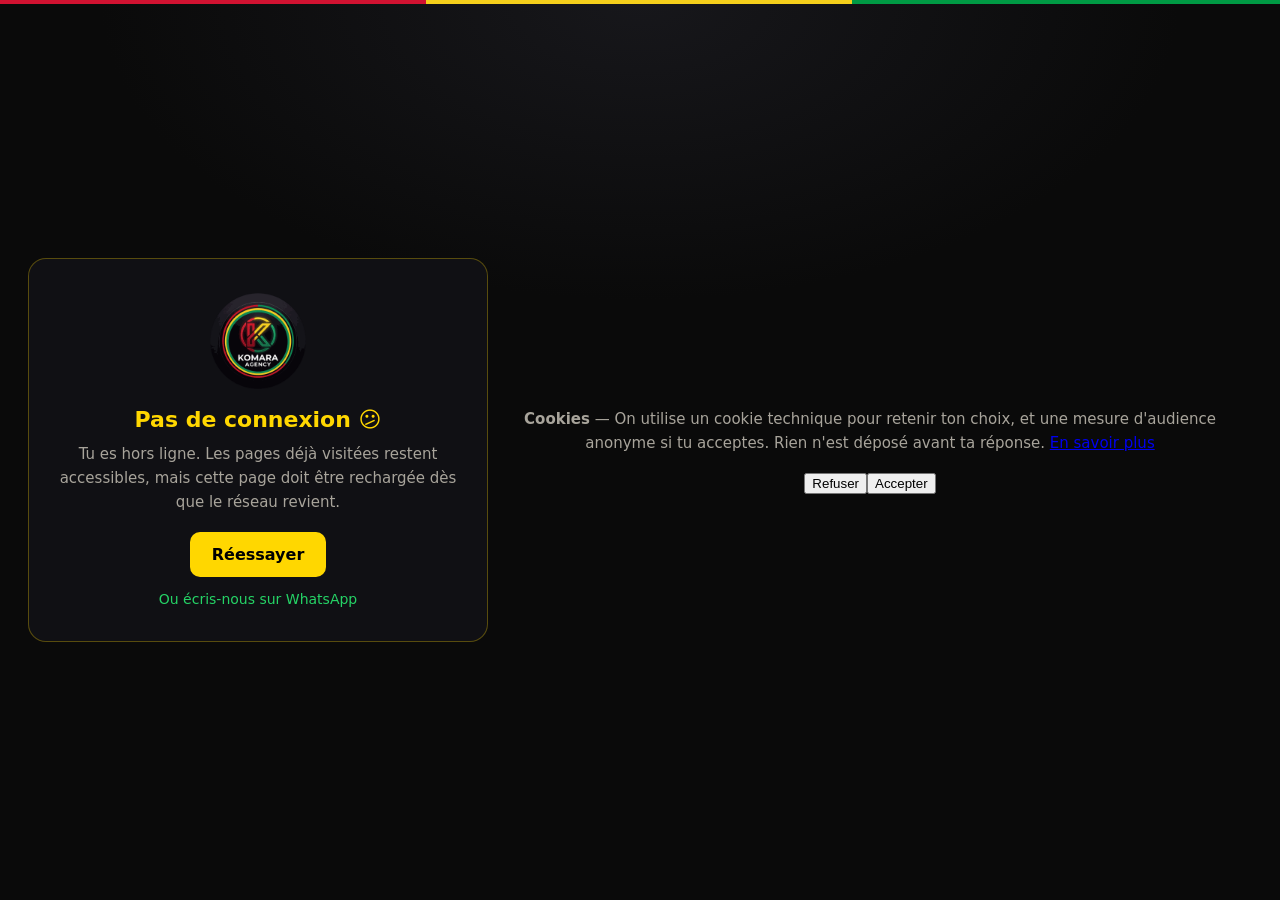
<file: offline.html>
<!DOCTYPE html>
<html lang="fr">
<head>
<meta charset="utf-8">
<meta name="viewport" content="width=device-width, initial-scale=1">
<title>Hors ligne — Komara Agency 🇬🇳</title>
<meta name="theme-color" content="#0a0a0a">
<link rel="icon" type="image/png" sizes="64x64" href="assets/favicon-64.png">
<style>
  :root { --noir:#0a0a0a; --or:#FFD700; --blanc:#fff; --doux:#a8a49b; }
  * { box-sizing:border-box; }
  body {
    margin:0; min-height:100vh; display:flex; align-items:center; justify-content:center;
    background:radial-gradient(900px 500px at 50% 0%, #17171b 0%, var(--noir) 60%);
    color:var(--blanc); font-family:system-ui,-apple-system,"Segoe UI",Roboto,Arial,sans-serif;
    text-align:center; padding:28px;
  }
  body::before {
    content:""; position:fixed; top:0; left:0; right:0; height:4px; z-index:9;
    background:linear-gradient(90deg,#d11231 0 33.3%,#f5cf1b 33.3% 66.6%,#009a44 66.6% 100%);
  }
  .carte {
    max-width:460px; width:100%; border:1px solid rgba(255,215,0,.3); border-radius:18px;
    background:#101014; padding:34px 24px;
  }
  img { width:96px; height:96px; margin-bottom:14px; }
  h1 { font-size:22px; margin:0 0 10px; color:var(--or); }
  p { color:var(--doux); margin:0 0 18px; line-height:1.6; font-size:15px; }
  a.bouton {
    display:inline-block; background:var(--or); color:#000; text-decoration:none;
    font-weight:700; padding:13px 22px; border-radius:10px;
  }
  .wa { display:block; margin-top:14px; color:#25D366; text-decoration:none; font-size:14px; }
</style>
  <meta http-equiv="Content-Security-Policy" content="upgrade-insecure-requests">
  <meta name="description" content="Tu es hors ligne. Komara Agency reste joignable sur WhatsApp pour ton devis.">
</head>
<body>
  <div class="carte">
    <img src="assets/logo-256.png" alt="Komara Agency">
    <h1>Pas de connexion 😕</h1>
    <p>Tu es hors ligne. Les pages déjà visitées restent accessibles, mais cette page doit être rechargée dès que le réseau revient.</p>
    <a class="bouton" href="./">Réessayer</a>
    <a class="wa" href="https://wa.me/212701986219">Ou écris-nous sur WhatsApp</a>
  </div>
  <script src="cookies.js" defer></script>
</body>
</html>
</file>
<file: style.css>
:root {
  --noir: #0a0a0a;
  --gris: #111214;
  --gris-2: #17181b;
  --or: #FFD700;
  --or-doux: #f0d98a;
  --vert: #25D366;
  --rouge: #d11231;
  --jaune: #f5cf1b;
  --vert-drapeau: #009a44;
  --blanc: #ffffff;
  --texte-doux: #a8a49b;
  --bord: rgba(255, 215, 0, .25);
  --radius: 12px;
}

* { margin: 0; padding: 0; box-sizing: border-box; }

/* bandeau drapeau 🇬🇳 */
body::before {
  content: "";
  position: fixed; top: 0; left: 0; right: 0; height: 4px; z-index: 900;
  background: linear-gradient(90deg, var(--rouge) 0 33.33%, var(--jaune) 33.33% 66.66%, var(--vert-drapeau) 66.66% 100%);
}

html { scroll-behavior: smooth; }

body {
  font-family: -apple-system, BlinkMacSystemFont, "Segoe UI", Roboto, Helvetica, Arial, sans-serif;
  background: var(--noir);
  color: var(--blanc);
  line-height: 1.65;
  -webkit-font-smoothing: antialiased;
}

.container { max-width: 1000px; margin: auto; padding: 0 20px; }

/* ---------- HEADER ---------- */
.header {
  background: rgba(17, 18, 20, .96);
  backdrop-filter: blur(8px);
  padding: 14px 0;
  border-bottom: 2px solid var(--or);
  position: sticky;
  top: 0;
  z-index: 500;
}
.header-inner { display: flex; align-items: center; justify-content: space-between; gap: 14px; }
.logo { display: flex; align-items: center; gap: 10px; font-size: 20px; text-decoration: none; letter-spacing: .2px; white-space: nowrap; }
.logo b { font-weight: 800; color: var(--blanc); }
.logo span { color: var(--or); }
.logo-img { border-radius: 50%; box-shadow: 0 0 14px rgba(255, 215, 0, .28); }
@media (max-width: 420px) { .logo b { font-size: 17px; } .logo-img { width: 34px; height: 34px; } }
.nav { display: flex; gap: 22px; }
.nav a { color: var(--texte-doux); text-decoration: none; font-size: 14.5px; }
.nav a:hover { color: var(--or); }
.lang-switch {
  font-size: 12px; font-weight: 700; color: var(--texte-doux); text-decoration: none;
  border: 1px solid rgba(255, 255, 255, .16); border-radius: 7px; padding: 4px 8px; line-height: 1;
}
.lang-switch:hover { color: var(--or); border-color: var(--or); }
.btn-whatsapp {
  background: var(--vert); color: #08240f; padding: 10px 18px; border-radius: 999px;
  text-decoration: none; font-weight: 800; font-size: 14.5px; white-space: nowrap;
}
.btn-whatsapp:hover { filter: brightness(1.08); }
@media (max-width: 720px) {
  .nav { display: none; }
  .header-inner { justify-content: space-between; }
}

/* ---------- HERO ---------- */
.hero {
  text-align: center;
  padding: 72px 20px 64px;
  background: radial-gradient(900px 420px at 50% -10%, rgba(255, 215, 0, .12) 0%, transparent 60%);
}
.hero-logo {
  display: block; margin: 0 auto 20px; border-radius: 50%;
  box-shadow: 0 0 46px rgba(255, 215, 0, .22), 0 0 0 1px rgba(255, 215, 0, .18);
}
.badge {
  display: inline-block;
  font-size: 12.5px;
  letter-spacing: .6px;
  text-transform: uppercase;
  color: var(--or-doux);
  border: 1px solid var(--bord);
  border-radius: 999px;
  padding: 6px 14px;
  margin-bottom: 18px;
}
.hero h2 { font-size: clamp(30px, 6vw, 46px); color: var(--or); margin-bottom: 14px; line-height: 1.2; }
.hero-txt { font-size: 17px; color: #ded9cf; max-width: 620px; margin: 0 auto; }
.hero-actions { display: flex; gap: 12px; justify-content: center; flex-wrap: wrap; margin-top: 26px; }
.preuves {
  list-style: none; display: flex; gap: 10px; justify-content: center; flex-wrap: wrap;
  margin-top: 30px; font-size: 13.5px; color: var(--texte-doux);
}
.preuves li { border: 1px solid rgba(255, 255, 255, .1); border-radius: 999px; padding: 7px 14px; }

/* ---------- BOUTONS ---------- */
.btn-principal {
  background: linear-gradient(180deg, var(--or-doux), var(--or));
  color: #171308; padding: 15px 30px; border-radius: 10px; text-decoration: none;
  font-weight: 800; display: inline-block; border: none; cursor: pointer; font-size: 16px;
  box-shadow: 0 10px 26px rgba(255, 215, 0, .18);
}
.btn-principal:hover { filter: brightness(1.05); }
.btn-secondaire {
  padding: 14px 26px; border-radius: 10px; text-decoration: none;
  color: var(--or-doux); border: 1px solid var(--bord); font-weight: 700; font-size: 15.5px;
}
.btn-secondaire:hover { border-color: var(--or); color: var(--or); }

/* ---------- SECTIONS ---------- */
section h2 { text-align: center; color: var(--or); font-size: clamp(24px, 4.4vw, 32px); margin-bottom: 10px; }
.section-sub { text-align: center; color: var(--texte-doux); margin-bottom: 34px; font-size: 15px; }

/* ---------- SERVICES ---------- */
.services { padding: 64px 20px; background: var(--gris); }
.grid { display: grid; grid-template-columns: repeat(auto-fit, minmax(275px, 1fr)); gap: 18px; }
.card {
  background: var(--noir); padding: 26px; border-radius: var(--radius);
  border-left: 3px solid var(--or); border-top: 1px solid rgba(255, 255, 255, .05);
}
.card:nth-child(3n+1) { border-left-color: var(--rouge); }
.card:nth-child(3n+2) { border-left-color: var(--jaune); }
.card:nth-child(3n)   { border-left-color: var(--vert-drapeau); }
.card h3 { font-size: 17px; margin-bottom: 8px; }
.card p { color: var(--texte-doux); font-size: 14.5px; }

/* ---------- REALISATIONS ---------- */
.portfolio { padding: 64px 20px; }
.portfolio-grid { display: grid; grid-template-columns: repeat(auto-fit, minmax(190px, 1fr)); gap: 14px; }
.pf {
  margin: 0; background: var(--gris-2); border: 1px solid rgba(255, 255, 255, .07);
  border-radius: var(--radius); overflow: hidden;
}
.pf img { display: block; width: 100%; aspect-ratio: 4 / 5; object-fit: cover; }
.pf figcaption { padding: 10px 12px 12px; }
.pf figcaption b { display: block; font-size: 13.5px; color: #fff; font-weight: 700; }
.pf figcaption span { display: block; font-size: 11.5px; color: var(--texte-doux); margin-top: 2px; }
.portfolio-cta { text-align: center; margin-top: 30px; }
@media (max-width: 560px) {
  .portfolio-grid { grid-template-columns: repeat(2, 1fr); gap: 10px; }
  .pf figcaption b { font-size: 12.5px; }
}

/* ---------- TARIFS ---------- */
.tarifs { padding: 64px 20px; }
.tarifs-grid { display: grid; grid-template-columns: repeat(auto-fit, minmax(230px, 1fr)); gap: 14px; }
.tarif {
  background: var(--gris-2); border: 1px solid rgba(255, 255, 255, .07); border-radius: var(--radius);
  padding: 20px; text-align: center;
}
.tarif-nom { display: block; font-size: 14px; color: #ded9cf; }
.tarif-prix { display: block; font-size: 26px; font-weight: 800; color: var(--or); margin: 6px 0 4px; }
.tarif-delai { display: block; font-size: 12.5px; color: var(--texte-doux); }
.tarifs-note { text-align: center; color: var(--texte-doux); font-size: 14px; margin: 24px 0 26px; }
.tarifs .btn-principal { display: block; width: fit-content; margin: 0 auto; }

/* ---------- ETAPES ---------- */
.etapes { padding: 64px 20px; background: var(--gris); }
.steps { list-style: none; counter-reset: s; max-width: 680px; margin: 0 auto; }
.steps li {
  counter-increment: s; position: relative; padding: 16px 18px 16px 58px; margin-bottom: 12px;
  background: var(--noir); border-radius: var(--radius); border: 1px solid rgba(255, 255, 255, .06);
  font-size: 14.5px; color: #ded9cf;
}
.steps li:before {
  content: counter(s); position: absolute; left: 18px; top: 16px;
  width: 26px; height: 26px; border-radius: 50%;
  background: linear-gradient(180deg, var(--or-doux), var(--or)); color: #171308;
  display: flex; align-items: center; justify-content: center; font-weight: 800; font-size: 14px;
}
.steps strong { color: #fff; }

/* ---------- FAQ ---------- */
.faq { padding: 64px 20px; }
details {
  background: var(--gris); margin-bottom: 12px; border-left: 3px solid var(--or);
  padding: 15px 18px; border-radius: 10px;
}
summary { font-weight: 700; cursor: pointer; font-size: 16px; }
summary::-webkit-details-marker { color: var(--or); }
details p { margin-top: 10px; color: var(--texte-doux); font-size: 14.5px; }
details a { color: var(--or-doux); }
details[open] summary ~ * { animation: fadeIn .3s ease-in-out; }
@keyframes fadeIn { from { opacity: 0; transform: translateY(-5px); } to { opacity: 1; transform: translateY(0); } }

/* ---------- CONTACT ---------- */
.contact { padding: 64px 20px; background: var(--gris); text-align: center; }
.form-devis { display: flex; flex-direction: column; gap: 13px; max-width: 500px; margin: 0 auto; }
.form-devis input, .form-devis select, .form-devis textarea {
  padding: 14px; border-radius: 9px; border: 1px solid #2c2c31; background: #1c1d20;
  color: #fff; font-size: 16px; font-family: inherit;
}
.form-devis input:focus, .form-devis select:focus, .form-devis textarea:focus {
  outline: none; border-color: var(--or);
}
.form-note { font-size: 12.5px; color: var(--texte-doux); }

/* ---------- CHATBOT ---------- */
#chatbot-btn {
  position: fixed; bottom: 20px; right: 20px; background: var(--or); color: #111;
  width: 58px; height: 58px; border-radius: 50%; display: flex; align-items: center; justify-content: center;
  font-size: 26px; cursor: pointer; z-index: 900; border: none;
  box-shadow: 0 6px 20px rgba(255, 215, 0, .32);
}
#chatbot-box {
  position: fixed; bottom: 88px; right: 20px; width: min(330px, calc(100vw - 32px));
  height: 450px; background: #121316; border: 2px solid var(--or); border-radius: 15px;
  display: flex; flex-direction: column; z-index: 900; overflow: hidden;
  box-shadow: 0 18px 40px rgba(0, 0, 0, .6);
}
#chatbot-box.hidden { display: none; }
.chat-header {
  background: var(--or); color: #111; padding: 10px 12px; font-weight: 800; font-size: 14.5px;
  display: flex; justify-content: space-between; align-items: center;
}
#close-chat { cursor: pointer; padding: 0 4px; }
#chat-messages { flex: 1; padding: 12px; overflow-y: auto; }
.msg { margin-bottom: 10px; padding: 9px 12px; border-radius: 10px; max-width: 85%; font-size: 13.8px; white-space: pre-line; }
.msg.user { background: var(--or); color: #111; margin-left: auto; }
.msg.bot { background: #2a2b30; color: #f1efe9; }
.msg.bot a { color: var(--or); }
#chat-input { border: none; border-top: 1px solid #2a2b30; padding: 13px; background: #1b1c20; color: #fff; outline: none; font-size: 15px; font-family: inherit; }

/* ---------- FOOTER ---------- */
.footer { padding: 30px 20px; border-top: 1px solid var(--gris-2); text-align: center; }
.footer-logo-img { line-height: 0; margin-bottom: 12px; }
.footer-logo-img img { border-radius: 50%; box-shadow: 0 0 18px rgba(255, 215, 0, .22); }
.footer-logo { font-weight: 800; margin-bottom: 10px; }
.footer-logo span { color: var(--or); }
.footer-liens { display: flex; gap: 16px; justify-content: center; flex-wrap: wrap; margin-bottom: 8px; }
.footer-liens a, .footer-contact a { color: var(--texte-doux); text-decoration: none; font-size: 13px; }
.footer-liens a:hover, .footer-contact a:hover { color: var(--or); }
.footer-contact { font-size: 13px; color: var(--texte-doux); margin-bottom: 8px; }
.footer-copy { font-size: 12.5px; color: #6f6b64; }

/* ---------- PWA ---------- */
#pwa-install {
  position: fixed; left: 20px; bottom: 20px; z-index: 998;
  background: #111; color: var(--or); border: 1px solid var(--or);
  border-radius: 999px; padding: 11px 18px; font-size: 14px; font-weight: 700;
  font-family: inherit; cursor: pointer; box-shadow: 0 6px 18px rgba(0,0,0,.5);
}
#pwa-install:hover { background: var(--or); color: #000; }
#pwa-install:disabled { opacity: .6; cursor: default; }
html.hors-ligne::after {
  content: "\1F4F4  Hors ligne — contenu en cache";
  position: fixed; bottom: 0; left: 0; right: 0; z-index: 1000;
  background: #d11231; color: #fff; font-size: 12.5px; font-weight: 600;
  text-align: center; padding: 7px 10px;
}
@media (max-width: 520px) {
  #pwa-install { left: 12px; bottom: 84px; padding: 10px 15px; font-size: 13px; }
}

/* ---------- PWA : mises à jour et hors ligne ---------- */
.pwa-bandeau {
  position: fixed;
  top: 12px;
  left: 12px;
  right: 12px;
  z-index: 1200;
  display: flex;
  align-items: center;
  gap: 10px;
  background: #141414;
  color: #f2efe6;
  border: 1px solid var(--or);
  border-radius: 12px;
  padding: 10px 12px;
  font-size: 13.5px;
  box-shadow: 0 12px 34px rgba(0,0,0,0.6);
}
.pwa-bandeau span { flex: 1; }
.pwa-bandeau button {
  background: var(--or);
  color: #000;
  border: 0;
  border-radius: 8px;
  padding: 7px 12px;
  font-weight: 700;
  font-size: 13px;
  cursor: pointer;
  white-space: nowrap;
}
.pwa-bandeau .pwa-fermer {
  background: transparent;
  color: #a8a49b;
  font-weight: 400;
  padding: 2px 6px;
}
html.hors-ligne body::after {
  content: "📴 Hors ligne — version en cache";
  position: fixed;
  top: 0;
  left: 0;
  right: 0;
  background: #d11231;
  color: #fff;
  font-size: 12px;
  padding: 5px 8px;
  text-align: center;
  z-index: 1300;
}

/* ---------- Bandeau cookies (RGPD) ---------- */
#cookie-banner {
  position: fixed; left: 14px; right: 14px; bottom: 14px; z-index: 9999;
  background: #14161a; color: #f2efe6; border: 1px solid rgba(255,255,255,.14);
  border-radius: 14px; padding: 16px 18px; box-shadow: 0 12px 40px rgba(0,0,0,.45);
  max-width: 720px; margin: 0 auto; font-size: 14px; line-height: 1.5;
}
#cookie-banner p { margin: 0 0 12px; }
#cookie-banner a { color: #f0c419; text-decoration: underline; }
.cookie-actions { display: flex; gap: 10px; justify-content: flex-end; flex-wrap: wrap; }
.cookie-actions button {
  font: inherit; font-weight: 700; cursor: pointer; border-radius: 10px;
  padding: 10px 18px; border: 1px solid rgba(255,255,255,.25); background: transparent; color: #f2efe6;
}
.cookie-actions .cookie-accept { background: #f0c419; color: #14161a; border-color: #f0c419; }
.cookie-actions button:focus-visible { outline: 2px solid #f0c419; outline-offset: 2px; }

/* ---------- Pages légales / 404 ---------- */
.legal-page { padding: 90px 0 60px; }
.legal-page h1 { font-size: clamp(26px, 5vw, 38px); margin-bottom: 6px; }
.legal-updated { color: var(--texte-doux, #b9b5ac); font-size: 13px; margin-bottom: 26px; }
.legal-page h2 { font-size: 19px; margin: 28px 0 10px; color: #f0c419; }
.legal-page p, .legal-page li { color: #ded9cf; line-height: 1.7; font-size: 15px; }
.legal-page ul { padding-left: 20px; margin: 8px 0 8px; }
.legal-page a { color: #f0c419; }
@media (max-width: 520px) {
  #cookie-banner { left: 10px; right: 10px; bottom: 10px; padding: 14px; font-size: 13px; }
  .cookie-actions { justify-content: stretch; }
  .cookie-actions button { flex: 1; }
}

/* Champ piège anti-spam : invisible pour les humains, pas pour les robots */
.hp-field { position: absolute !important; left: -9999px !important; width: 1px; height: 1px; overflow: hidden; }
</file>
